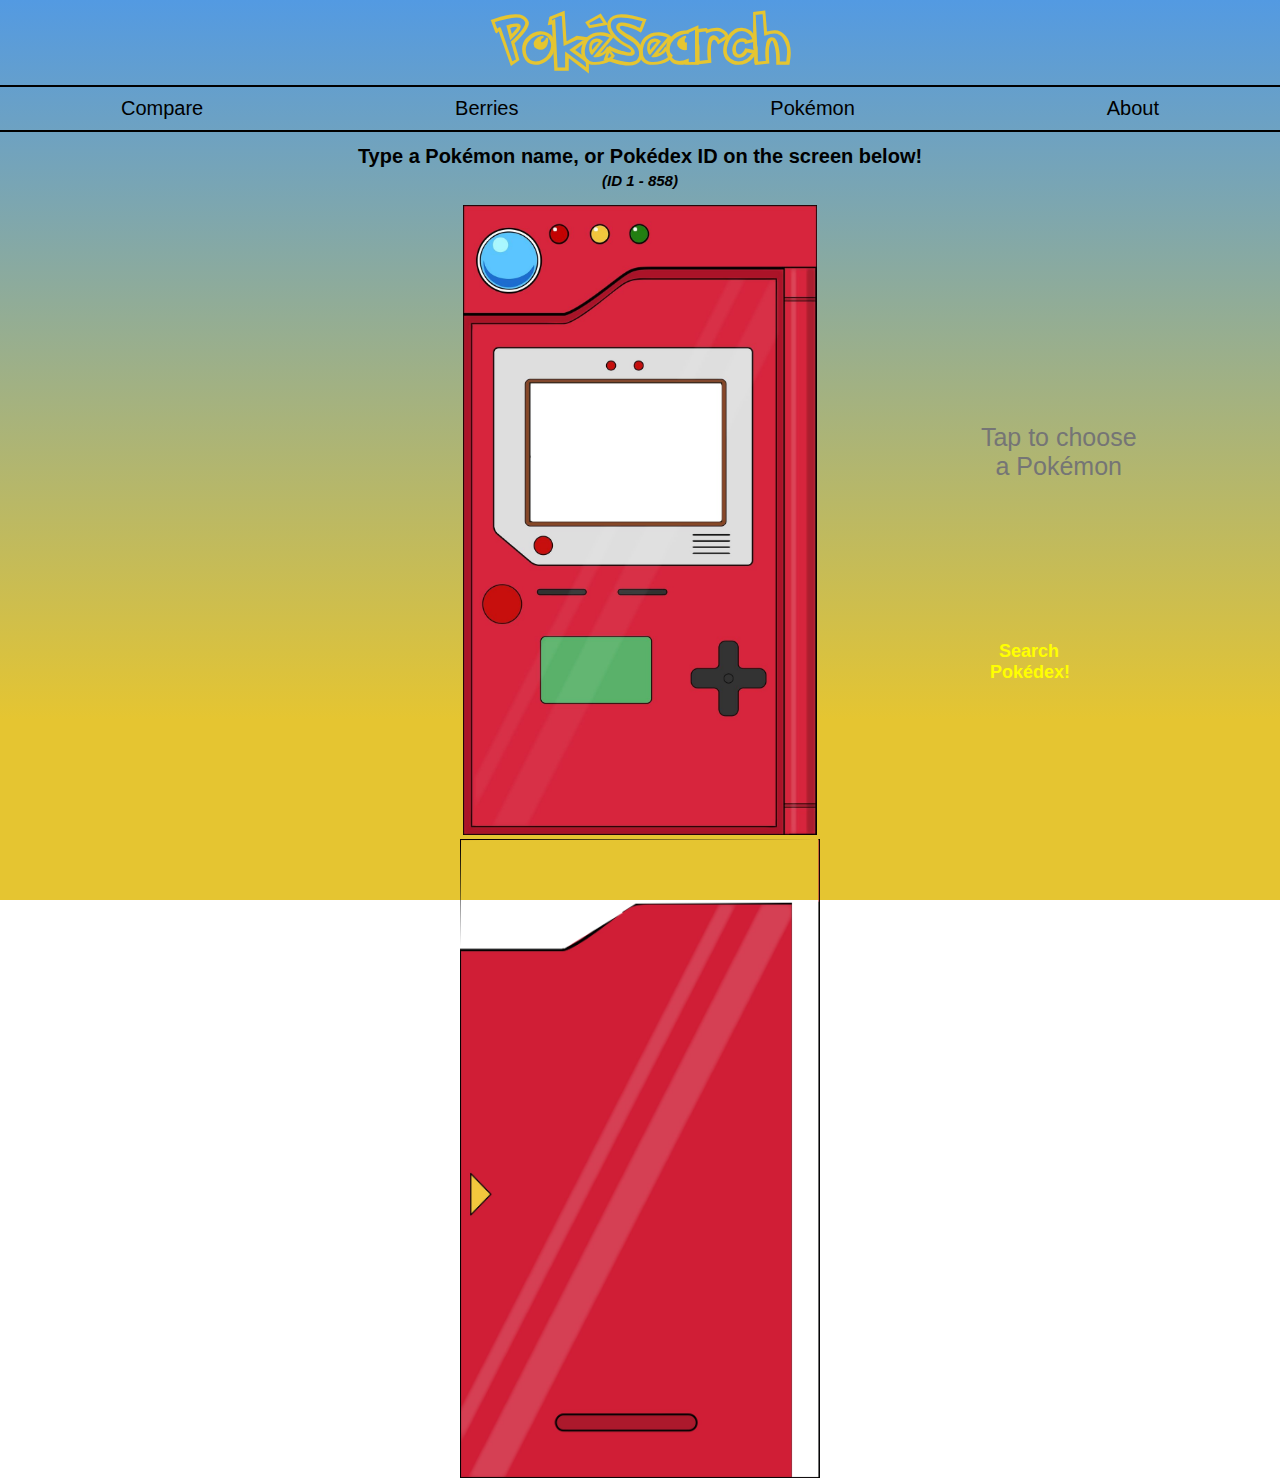
<file: index.html>
<!DOCTYPE html>
<html lang="en" dir="ltr">
    <head>
        <meta charset="utf-8" />
        <meta name="viewport" content="width=device-width" />
        <script
            src="https://code.jquery.com/jquery-3.7.1.min.js"
            integrity="sha256-/JqT3SQfawRcv/BIHPThkBvs0OEvtFFmqPF/lYI/Cxo="
            crossorigin="anonymous"
        ></script>
        <script src="app.js" charset="utf-8"></script>
        <link rel="stylesheet" href="style.css" />
        <title>PokéSearch</title>
    </head>
    <body>
        <div id="app-container">
            <h1 id="app-title">PokéSearch</h1>
            <nav id="navbar">
                <a class="nav-btn" href="compare.html">Compare</a>
                <a class="nav-btn" href="berries.html">Berries</a>
                <a
                    class="nav-btn"
                    href="https://pokemon.fandom.com/wiki/Pok%C3%A9mon_Wiki"
                    >Pokémon</a
                >
                <a class="nav-btn" href="about.html">About</a>
            </nav>
            <h1 id="search-instructions">
                Type a Pokémon name, or Pokédex ID on the screen below!
                <br />
                <em>(ID 1 - 858)</em>
            </h1>
            <div id="pokedex">
                <img
                    src="pokedex_front.jpg"
                    id="front"
                    alt="Pokedex Interface"
                />
                <img src="pokedex_cover.png" id="cover" alt="Pokedex cover" />
                <input
                    type="text"
                    id="textbox"
                    placeholder="Tap to choose a Pokémon"
                    autofocus
                />
                <button type="button" id="open-modal">Search Pokédex!</button>
                <div id="modal_screen">
                    <button type="button" id="modal-close">Close</button>
                    <div id="modal_screen_data"></div>
                </div>
            </div>
        </div>
    </body>
</html>
</file>
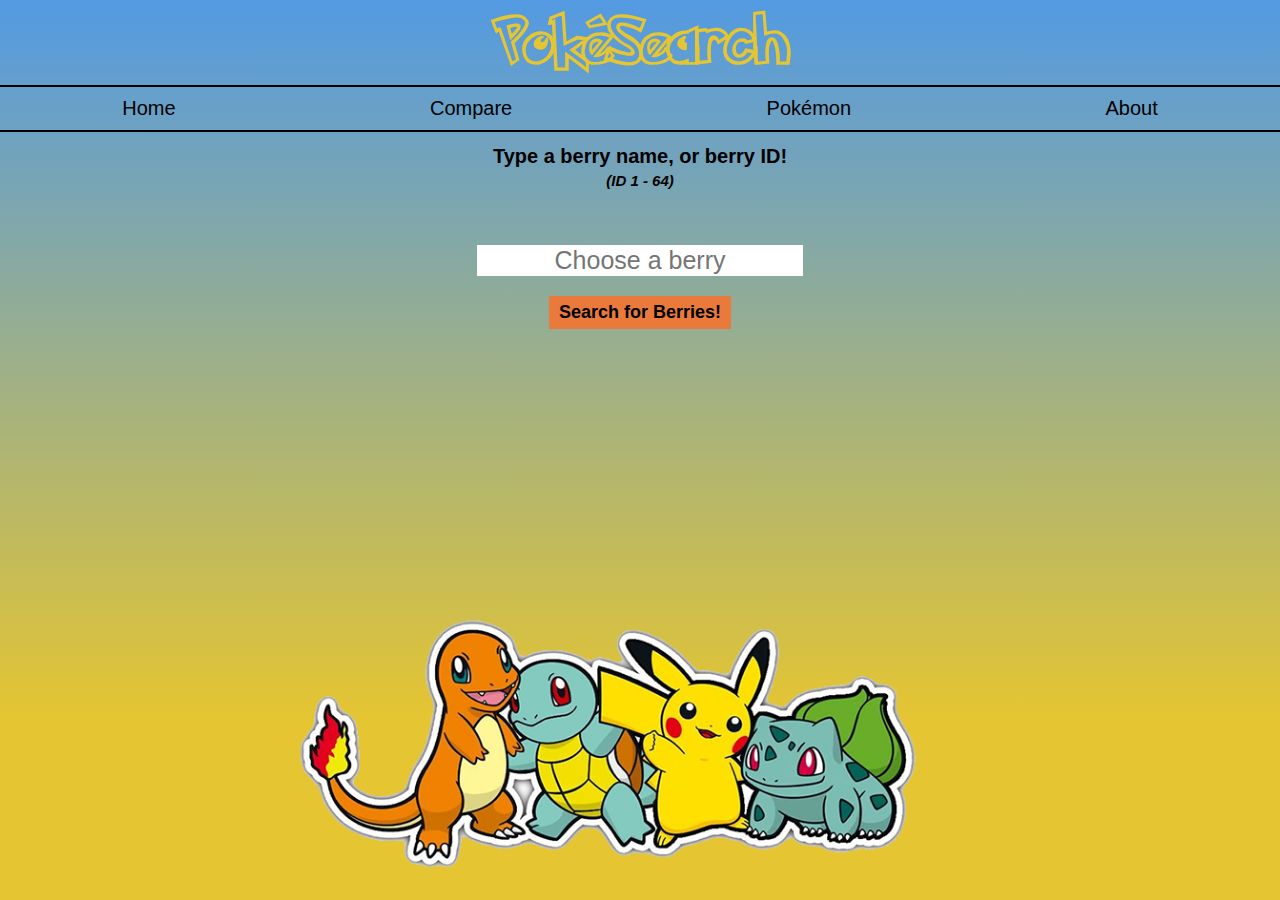
<file: berries.html>
<!DOCTYPE html>
<html lang="en" dir="ltr">
    <head>
        <meta charset="utf-8" />
        <meta name="viewport" content="width=device-width" />
        <script
            src="https://code.jquery.com/jquery-3.7.1.min.js"
            integrity="sha256-/JqT3SQfawRcv/BIHPThkBvs0OEvtFFmqPF/lYI/Cxo="
            crossorigin="anonymous"
        ></script>
        <script src="berries.js" charset="utf-8"></script>
        <link rel="stylesheet" href="berries.css" />
        <title>PokeSearch</title>
    </head>
    <body>
        <div id="app-container">
            <h1 id="app-title">PokéSearch</h1>
            <nav id="navbar">
                <a href="index.html" class="nav-btn">Home</a>
                <a class="nav-btn" href="compare.html">Compare</a>
                <a
                    class="nav-btn"
                    href="https://pokemon.fandom.com/wiki/Pok%C3%A9mon_Wiki"
                    >Pokémon</a
                >
                <a class="nav-btn" href="about.html">About</a>
            </nav>
            <h1 id="search-instructions">
                Type a berry name, or berry ID!
                <br />
                <em>(ID 1 - 64)</em>
            </h1>
            <div id="search_container">
                <input type="text" id="textbox" placeholder="Choose a berry" />
                <button type="button" id="berry-btn">
                    Search for Berries!
                </button>
                <div id="modal_screen">
                    <button id="close">Close</button>
                    <div id="modal_screen_data"></div>
                </div>
            </div>
            <div id="footer">
                <img src="banner.png" id="picture" alt="Pokemon banner" />
            </div>
        </div>
    </body>
</html>
</file>
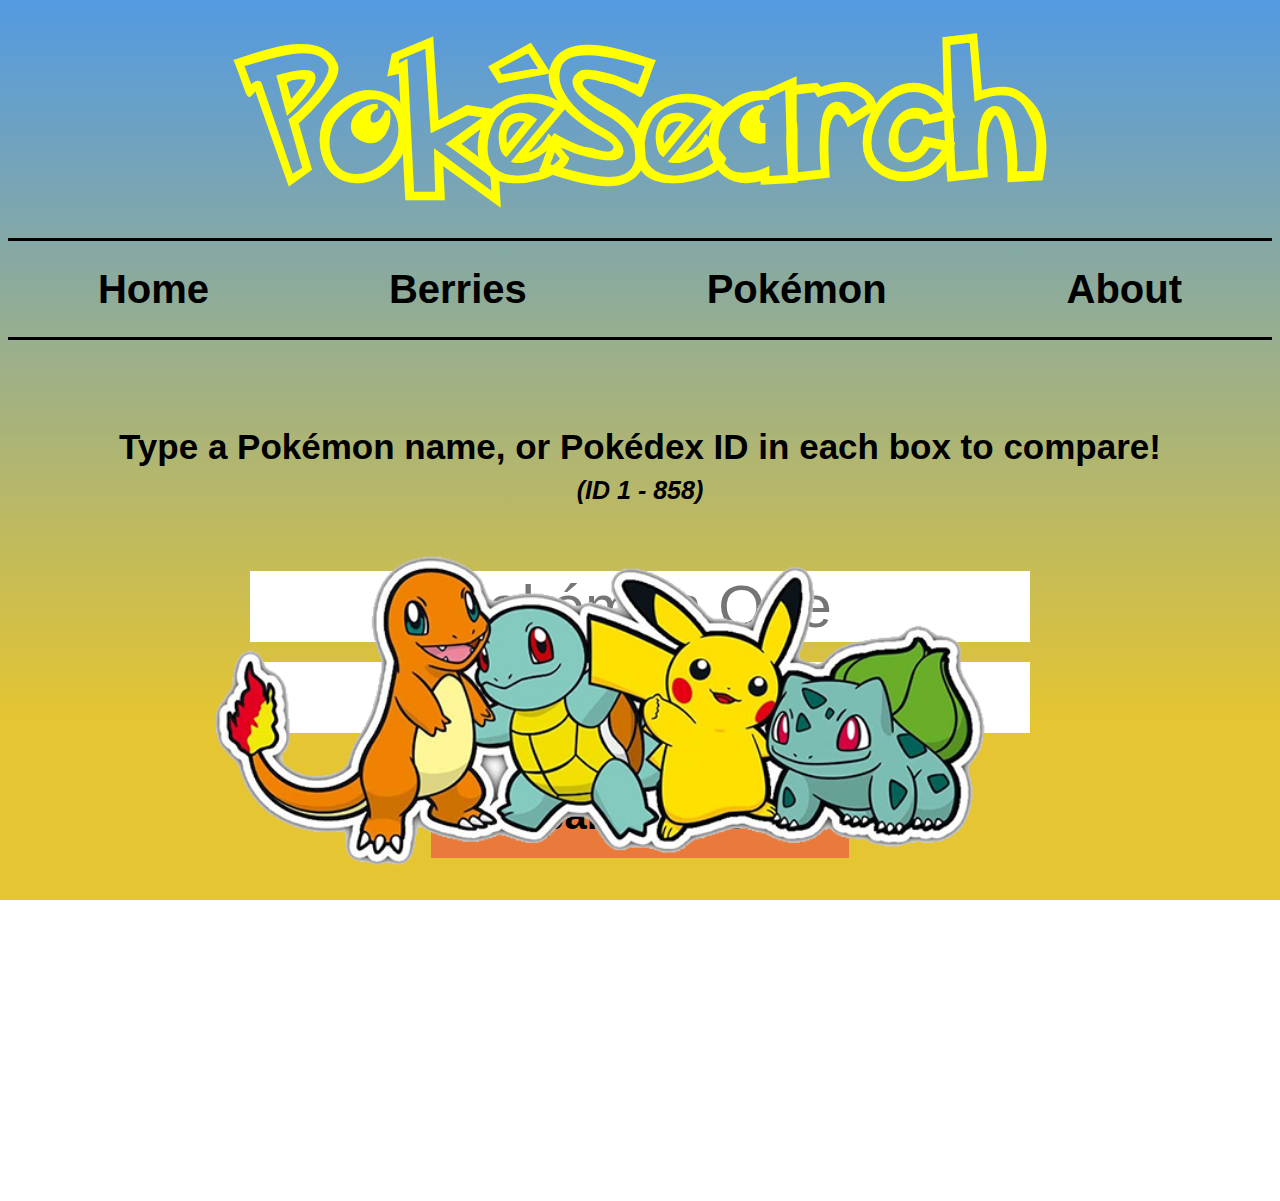
<file: compare.html>
<!DOCTYPE html>
<html lang="en" dir="ltr">
    <head>
        <meta charset="utf-8" />
        <meta name="viewport" content="width=device-width" />
        <script
            src="https://code.jquery.com/jquery-3.7.1.min.js"
            integrity="sha256-/JqT3SQfawRcv/BIHPThkBvs0OEvtFFmqPF/lYI/Cxo="
            crossorigin="anonymous"
        ></script>
        <script src="compare.js" charset="utf-8"></script>
        <link rel="stylesheet" href="compare.css" />
        <title>PokéSearch</title>
    </head>
    <body>
        <div id="app-container">
            <h1 id="app-title">PokéSearch</h1>
            <nav id="navbar">
                <a href="index.html" class="nav-btn">Home</a>
                <a class="nav-btn" href="berries.html">Berries</a>
                <a
                    class="nav-btn"
                    href="https://pokemon.fandom.com/wiki/Pok%C3%A9mon_Wiki"
                    >Pokémon</a
                >
                <a class="nav-btn" href="about.html">About</a>
            </nav>
            <h1 id="search-instructions">
                Type a Pokémon name, or Pokédex ID in each box to compare!
                <br />
                <em>(ID 1 - 858)</em>
            </h1>
            <div id="compare_container">
                <input type="text" id="textbox1" placeholder="Pokémon One" />
                <input type="text" id="textbox2" placeholder="Pokémon Two" />
                <button type="button" id="compare">Compare Pokémon!</button>
                <div id="modals">
                    <div id="modal_screen">
                        <button id="close">Close</button>
                        <div id="modal_screen_data"></div>
                    </div>

                    <div id="modal_screen2">
                        <button id="close2">Close</button>
                        <div id="modal_screen_data2"></div>
                    </div>
                </div>
            </div>
            <div id="footer">
                <img src="banner.png" alt="Pokémon banner" />
            </div>
        </div>
    </body>
</html>
</file>
<file: style.css>
/* Mobile-first styling for viewport size 360x800 */
/* Actual size 412x828 */

@font-face {
    font-family: pokemon-hollow;
    src: url(Pokemon\ Hollow.ttf);
}

@keyframes open {
    0% {
        position: relative;
        z-index: 1;
    }
    50% {
        position: relative;
        z-index: 0;
    }
    60% {
        opacity: 90%;
    }

    80% {
        position: relative;
        z-index: -1;
        margin-left: 60em;
        opacity: 80%;
    }
    100% {
        position: relative;
        z-index: -1;
        margin-right: 0;
        display: none;
        opacity: 0%;
    }
}

body {
    background: linear-gradient(180deg, #539ae2 0%, #e5c531 80%);
    background-attachment: fixed;
    height: 100svh;
}

#app-container {
    display: flex;
    flex-direction: column;
    justify-content: center;
    align-items: center;
}

#app-title {
    font-family: pokemon-hollow;
    font-size: 55px;
    color: #e5c531;
    margin: 0;
}

#navbar {
    width: 100vw;
    padding: 10px 0;
    display: flex;
    flex-direction: row;
    align-items: center;
    justify-content: space-around;
    gap: 10px;
    border-top: 2px solid black;
    border-bottom: 2px solid black;
}

.nav-btn {
    font-family: Arial, Helvetica, sans-serif;
    text-decoration: none;
    color: black;
    font-size: 20px;
}

#search-instructions {
    font-size: 20px;
    text-align: center;
    font-family: Arial, Helvetica, sans-serif;
    padding: 0 10px;
}

#search-instructions em {
    font-size: 15px;
}

#pokedex {
    position: relative;
    /* overflow: hidden; */
    width: 100%;
    height: 70vh;
}

#front {
    height: 100%;
    width: 100%;
    object-fit: contain;
}

#cover {
    animation: open 3s ease-out 1s forwards;
    position: relative;
    height: 101.5%;
    width: 100%;
    object-fit: contain;
    z-index: 1;
}

#textbox {
    background-color: transparent;
    border: none;
    font-size: 25px;
    text-align: center;
    width: 6.5em;
    height: 4.5em;
    position: absolute;
    top: 7em;
    right: 5.2em;
}

::-webkit-input-placeholder {
    white-space: pre-line;
}

#textbox:focus {
    outline: 0;
}

#open-modal {
    border: none;
    background-color: transparent;
    color: yellow;
    font-weight: bold;
    font-size: 18px;
    width: 5em;
    position: absolute;
    top: 24.2em;
    right: 11em;
}

#modal_screen {
    display: none;
    text-align: center;
    position: absolute;
    font-size: 25px;
    width: 80%;
    height: 25em;
    top: -2em;
    margin-left: 10%;
    overflow: scroll;
    background-color: white;
}

#modal-close {
    border: none;
    padding: 5px 20px;
    background-color: #ea7a3c;
    font-family: Arial, Helvetica, sans-serif;
    font-weight: bold;
    font-size: 20px;
    margin: 20px auto 40px auto;
}

#picture {
    width: 50%;
}

/* 13" Macbook Pro 1280x688 */
@media (min-width: 1200px) and (680px <= height <= 700px) {
    @keyframes open {
        0% {
            position: relative;
            z-index: 1;
        }
        50% {
            position: relative;
            z-index: 0;
        }
        60% {
            opacity: 90%;
        }

        70% {
            position: relative;
            z-index: -1;
            margin-left: 35em;
            opacity: 80%;
        }
        100% {
            position: relative;
            z-index: -1;
            margin-right: 0;
            display: none;
            opacity: 0%;
        }
    }

    body {
        background: #539ae2;
    }

    #search-instructions {
        font-weight: 100;
    }

    #navbar {
        justify-content: center;
        gap: 5em;
    }

    .nav-btn:hover {
        font-weight: bold;
        background: -webkit-linear-gradient(180deg, #ea7a3c, #71c558);
        background-clip: none;
        -webkit-background-clip: text;
        -webkit-text-fill-color: transparent;
        -webkit-text-stroke-width: 0.5px;
        -webkit-text-stroke-color: black;
    }

    #textbox {
        right: 38.8em;
        top: 9.5em;
        width: 8em;
        height: 5em;
        font-size: 15px;
    }

    #cover {
        height: 100%;
        width: 100%;
        object-fit: contain;
        top: -30.1em;
        z-index: 1;
    }

    #open-modal {
        font-size: 15px;
        top: 22.5em;
        right: 42em;
    }

    #pokedex {
        display: flex;
        flex-direction: column;
        align-items: center;
    }

    #modal_screen {
        border-radius: 20px;
        font-size: 15px;
        width: 30%;
        height: 70svh;
        margin: 0;
    }
}

/* Galaxy S21+ 384px × 854px */
/* Actual size 412x782 */
@media (max-height: 800px) and (width < 500px) {
    #textbox {
        top: 6.5em;
    }

    #open-modal {
        top: 22.8em;
        right: 10.9em;
    }
}
</file>
<file: berries.css>
/* Mobile-first styling for viewport size 360x800 */
/* Chrome dev tools mobile dimensions ~415x885 */

@font-face {
    font-family: pokemon-hollow;
    src: url(Pokemon\ Hollow.ttf);
}

body {
    background: linear-gradient(180deg, #539ae2 0%, #e5c531 80%);
    background-attachment: fixed;
}

#app-container {
    display: flex;
    flex-direction: column;
    justify-content: center;
    align-items: center;
}

#app-title {
    font-family: pokemon-hollow;
    font-size: 55px;
    color: #e5c531;
    margin: 0;
}

#navbar {
    width: 100vw;
    padding: 10px 0;
    display: flex;
    flex-direction: row;
    align-items: center;
    justify-content: space-around;
    gap: 10px;
    border-top: 2px solid black;
    border-bottom: 2px solid black;
}

.nav-btn {
    font-family: Arial, Helvetica, sans-serif;
    text-decoration: none;
    color: black;
    font-size: 20px;
}

#search-instructions {
    font-size: 20px;
    text-align: center;
    font-family: Arial, Helvetica, sans-serif;
    padding: 0 10px;
}

#search-instructions em {
    font-size: 15px;
}

#search_container {
    margin: 0;
    position: relative;
    display: flex;
    flex-direction: column;
    align-items: center;
    gap: 20px;
    margin-top: 40px;
    width: 100%;
    height: 70svh;
}

#textbox {
    font-size: 25px;
    text-align: center;
    border: none;
}

#berry-btn {
    cursor: pointer;
    font-size: 18px;
    border: none;
    padding: 6px 10px;
    background-color: #ea7a3c;
    color: black;
    font-family: Arial, Helvetica, sans-serif;
    font-weight: bold;
}

#modal_screen {
    display: none;
    text-align: center;
    position: absolute;
    font-size: 25px;
    width: 80%;
    height: 25em;
    top: -4em;
    margin-left: 10%;
    overflow: scroll;
    background-color: white;
}

#close {
    border: none;
    margin-top: 15px;
    padding: 5px 20px;
    background-color: #ea7a3c;
    font-family: Arial, Helvetica, sans-serif;
    font-weight: bold;
    font-size: 20px;
    margin: 20px auto 40px auto;
}

#footer {
    position: absolute;
    bottom: 1em;
    width: 80%;
    margin: 0;
}

#picture {
    width: 100%;
    margin: 0;
    padding: 0;
}

/* 13" Macbook Pro 1280x688 */
@media (min-width: 1200px) and (680px <= height <= 700px) {
    body {
        background: #539ae2;
    }

    #search-instructions {
        margin: 2em auto;
        font-weight: 100;
    }

    #navbar {
        justify-content: center;
        gap: 5em;
        padding: 5px 0;
    }

    #search_container {
        margin: 0;
    }

    .nav-btn:hover {
        color: #e5c531;
    }

    #berry-btn:hover {
        background-color: #e95200;
    }

    #open-modal {
        font-size: 15px;
        top: 22.5em;
        right: 42em;
    }

    #modal_screen {
        border-radius: 20px;
        font-size: 15px;
        width: 30%;
        height: 70svh;
        margin: 0;
        z-index: 2;
    }

    #footer {
        text-align: center;
        width: 100%;
        z-index: 1;
    }

    #picture {
        width: 25%;
    }
}
</file>
<file: compare.css>
/* Mobile-first styling for viewport size 360x800 */

@font-face {
    font-family: pokemon-hollow;
    src: url(Pokemon\ Hollow.ttf);
}

body {
    background: linear-gradient(180deg, #539ae2 0%, #e5c531 80%);
    background-attachment: fixed;
    height: 100svh;
}

#app-container {
    display: flex;
    flex-direction: column;
    justify-content: center;
    align-items: center;
}

#app-title {
    font-family: pokemon-hollow;
    color: yellow;
    font-size: 150px;
    margin-top: 20px;
    margin-bottom: 0;
}

#navbar {
    width: 100%;
    border-top: 3px solid black;
    border-bottom: 3px solid black;
    height: 6em;
    display: flex;
    justify-content: space-around;
    align-items: center;
    margin-bottom: 4em;
}

.nav-btn {
    font-size: 40px;
    text-decoration: none;
    color: black;
    font-family: Arial, Helvetica, sans-serif;
    font-weight: bold;
}

#search-instructions {
    font-size: 35px;
    text-align: center;
    font-family: Arial, Helvetica, sans-serif;
    padding: 0 10px;
}
#search-instructions em {
    font-size: 25px;
}

#compare_container {
    margin: 0;
    display: flex;
    flex-direction: column;
    align-items: center;
    gap: 20px;
    margin-top: 40px;
    width: 100svw;
    height: 70svh;
}

#textbox1,
#textbox2 {
    font-size: 60px;
    text-align: center;
    border: none;
}

#compare {
    margin-top: 20px;
    font-size: 40px;
    border: none;
    padding: 20px;
    background-color: #ea7a3c;
    color: black;
    font-weight: bold;
}

#compare:active {
    background-color: linear-gradient(180deg, #ea7a3c 0%, #80360e, 80%);
}

#modals {
    display: flex;
    flex-direction: row;
    justify-content: center;
    gap: 20px;
    width: 100%;
    height: 100%;
}

#modal_screen,
#modal_screen2 {
    display: none;
    text-align: center;
    top: 10em;
    width: 45%;
    height: 100%;
    margin-top: -20em;
    overflow: scroll;
    background-color: white;
}

#close,
#close2 {
    font-size: 47px;
    margin-bottom: 40px;
}

#footer {
    width: 100svw;
    position: absolute;
    bottom: 15px;
}

#footer img {
    width: 100%;
}
</file>
